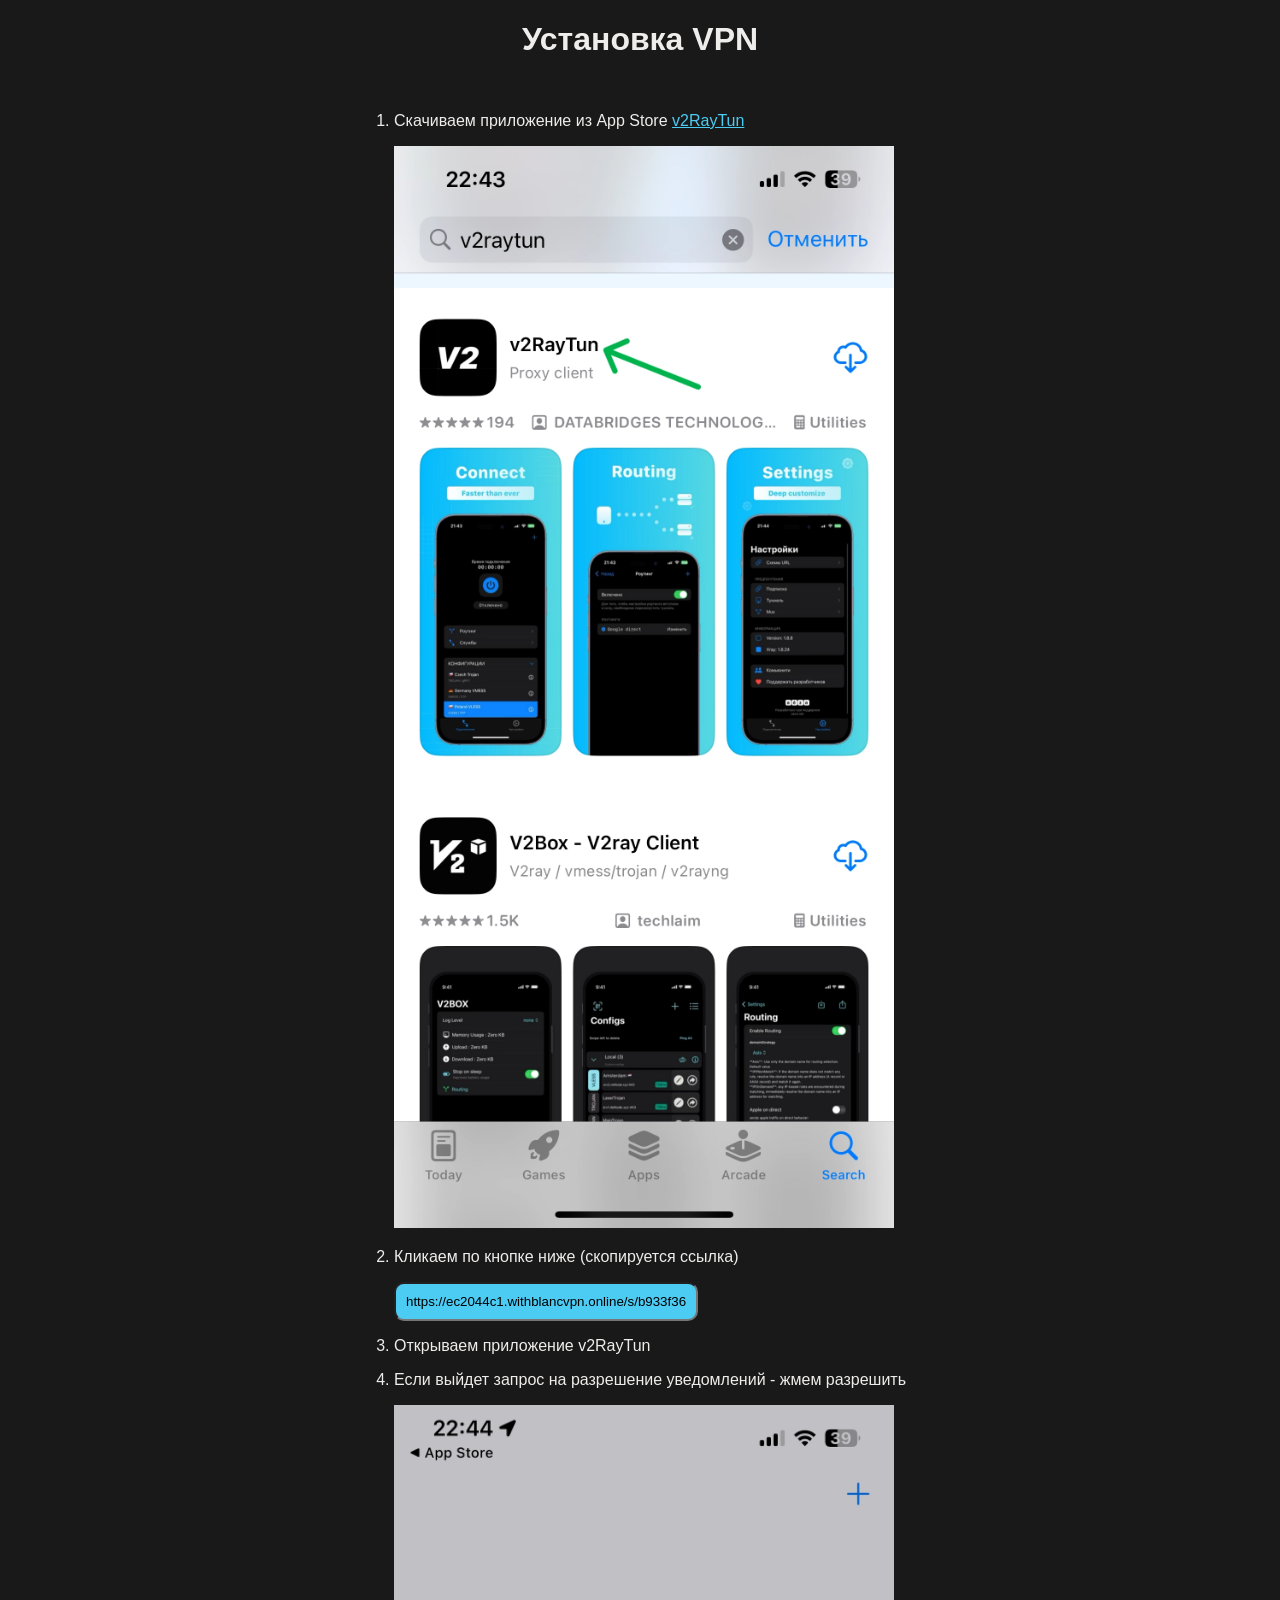
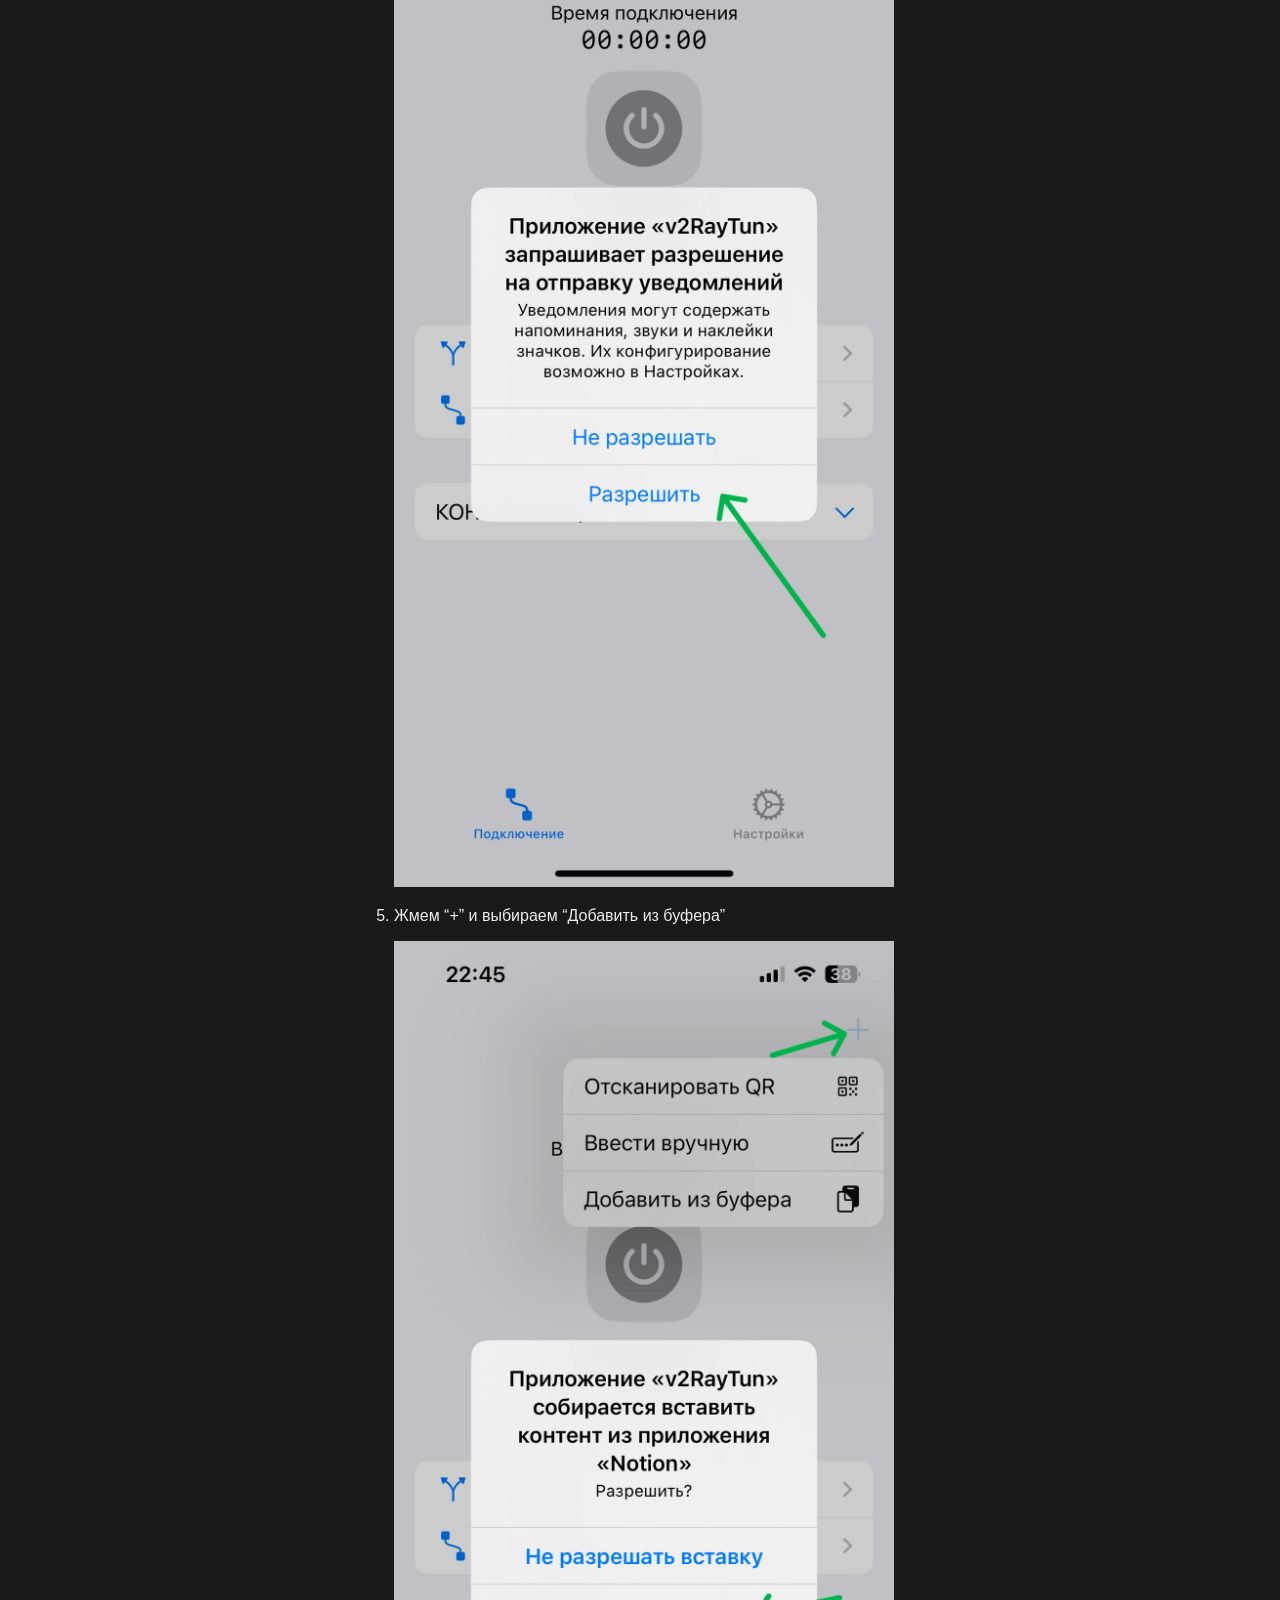
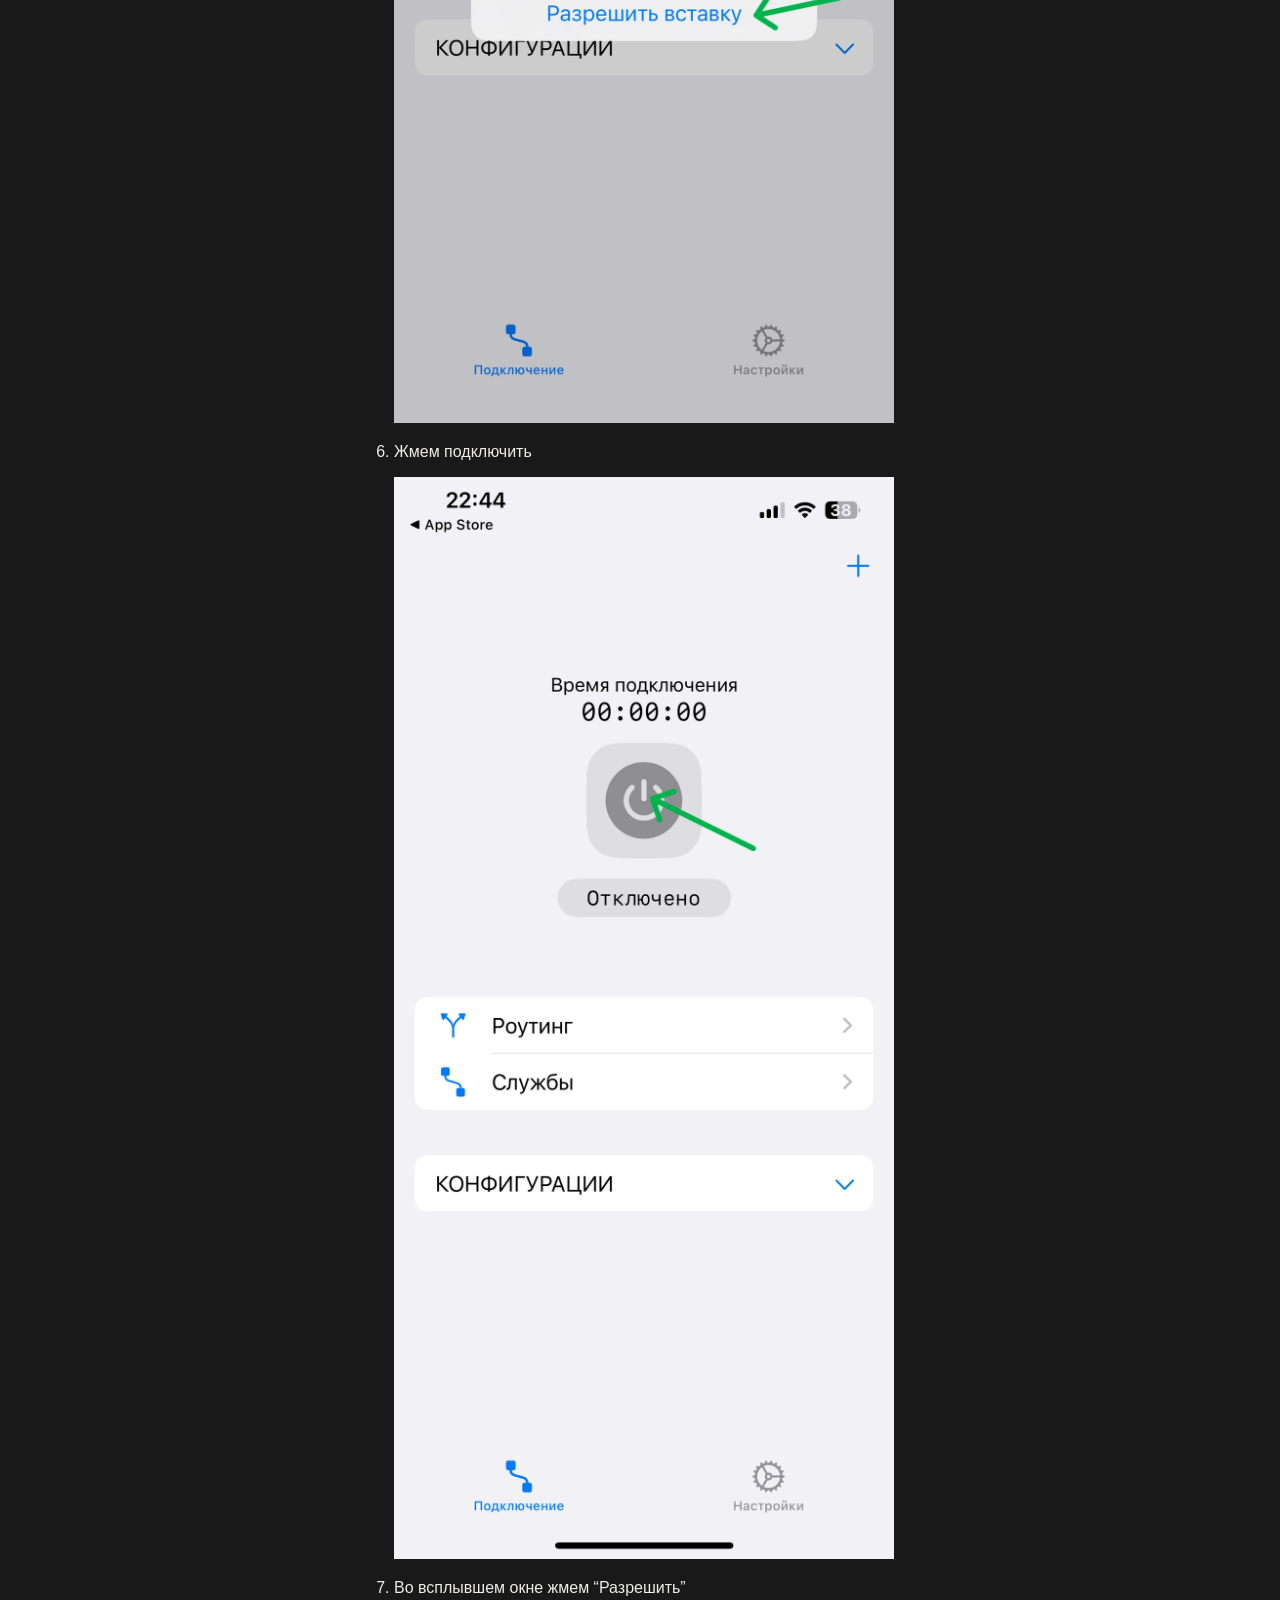
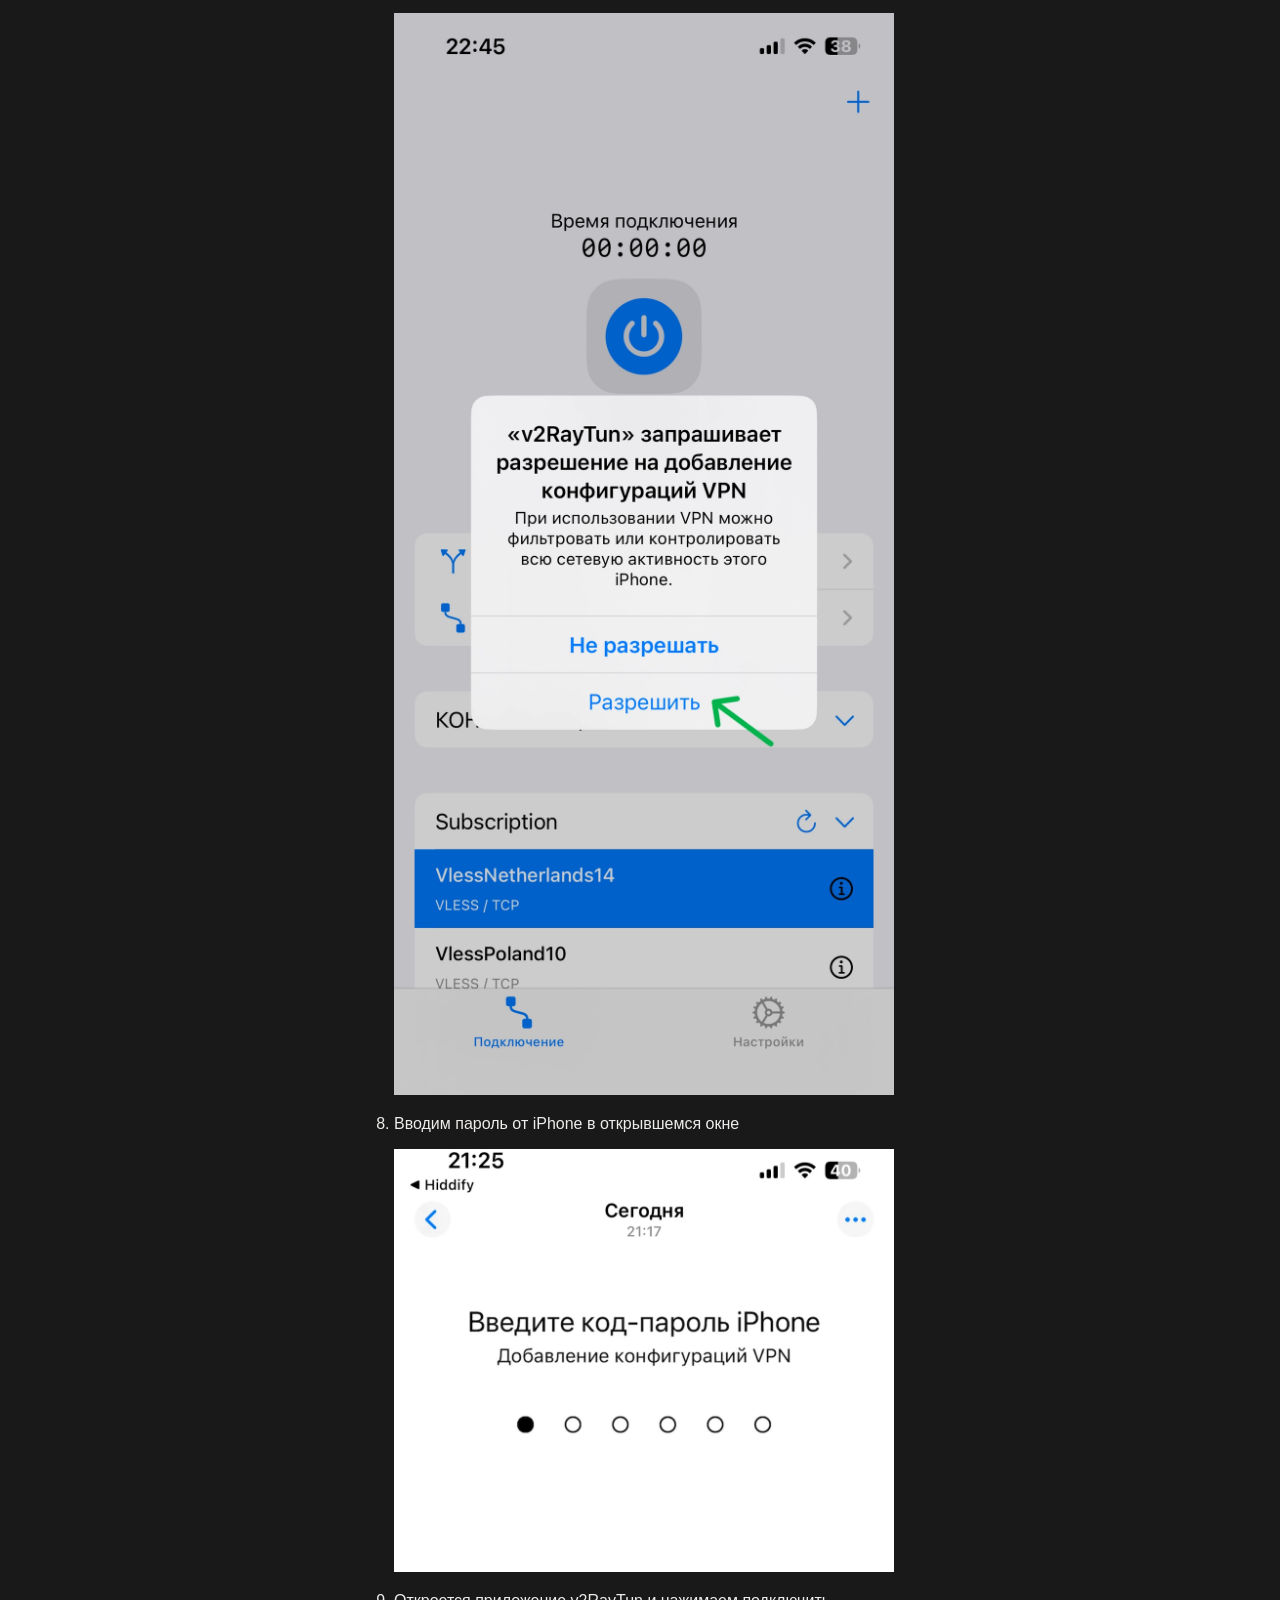
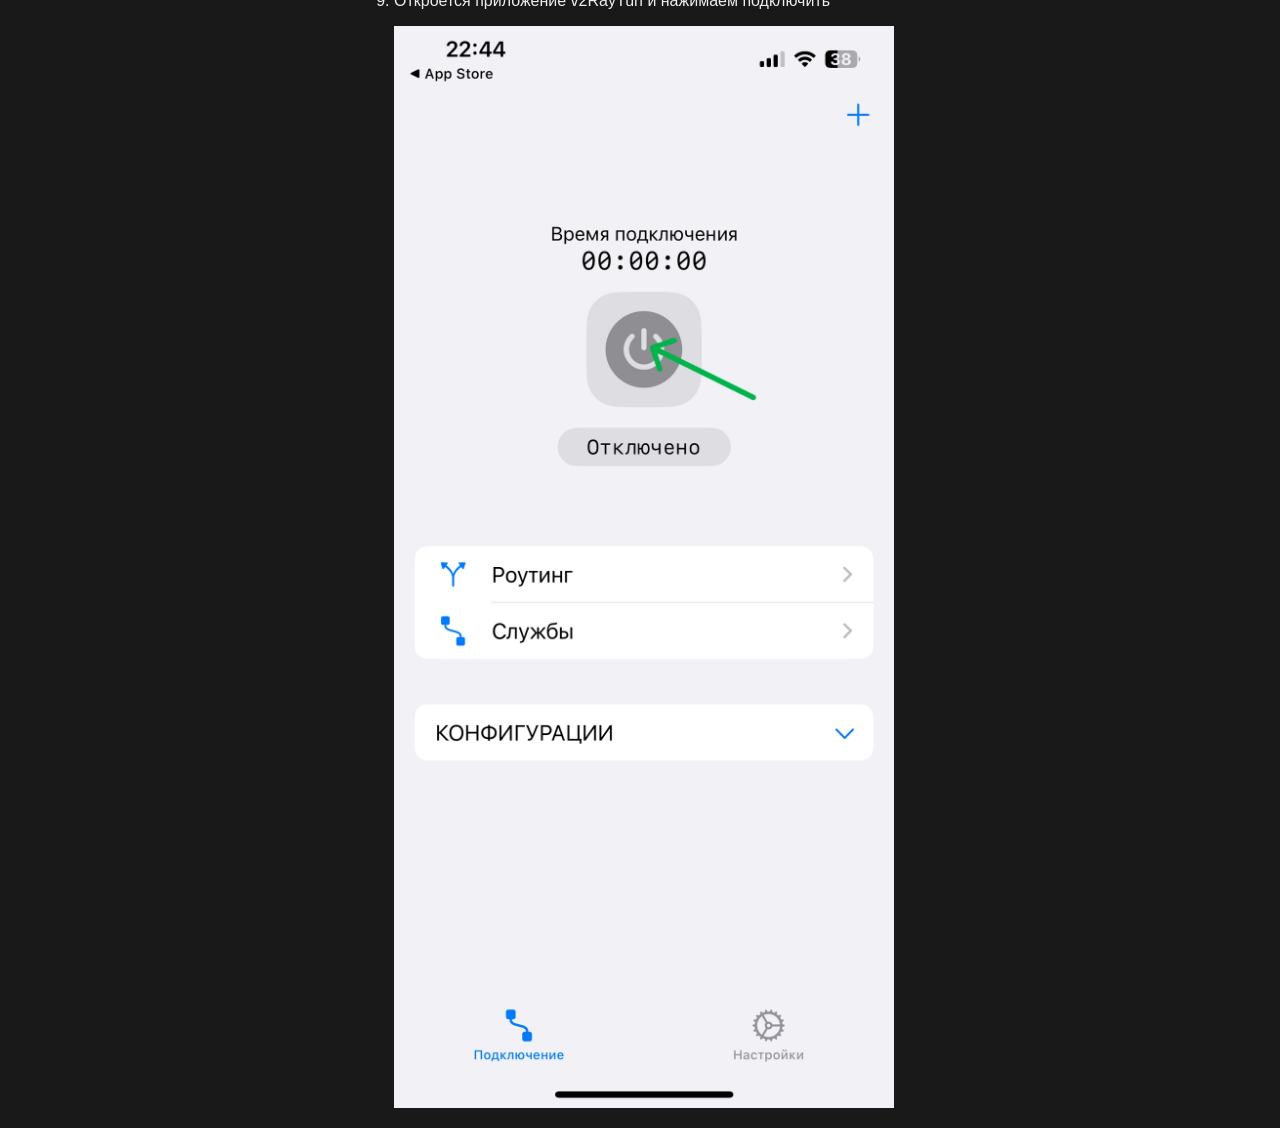
<file: index.html>
<!doctype html>
<html lang="en">
<head>
    <meta charset="UTF-8">
    <meta name="viewport"
          content="width=device-width, user-scalable=no, initial-scale=1.0, maximum-scale=1.0, minimum-scale=1.0">
    <meta http-equiv="X-UA-Compatible" content="ie=edge">
    <title>Document</title>
    <link rel="stylesheet" href="style.css">
</head>
<body>
<h1>Установка VPN</h1>
<ol>
    <li>
        <p>Скачиваем приложение из App Store <a href="https://apps.apple.com/app/id6476628951">v2RayTun</a></p>
        <img src="./img/1.webp" alt="">
    </li>
    <li>
        <p>Кликаем по кнопке ниже (скопируется ссылка)</p>
        <input
                type="text"
                value="https://ec2044c1.withblancvpn.online/s/b933f364204d4e9f86aa1c24ffd08dfb"
                id="copyField"
                readonly
                onclick="copyText()"
        >
        <span id="toast">Скопировано</span>
    </li>
    <li><p>Открываем приложение v2RayTun</p></li>
    <li>
        <p>Если выйдет запрос на разрешение уведомлений - жмем разрешить</p>
        <img src="./img/2.webp" alt="">
    </li>
    <li>
        <p>Жмем “+” и выбираем “Добавить из буфера”</p>
        <img src="./img/3.webp" alt="">
    </li>
    <li>
        <p>Жмем подключить</p>
        <img src="./img/4.webp" alt="">
    </li>
    <li>
        <p>Во всплывшем окне жмем “Разрешить”</p>
        <img src="./img/5.webp" alt="">
    </li>
    <li>
        <p>Вводим пароль от iPhone в открывшемся окне</p>
        <img src="./img/6.webp" alt="">
    </li>
    <li>
        <p>Откроется приложение v2RayTun и нажимаем подключить</p>
        <img src="./img/7.webp" alt="">
    </li>
</ol>
<script src="index.js"></script>
</body>
</html>
</file>
<file: style.css>
body {
    font-family: Arial, Helvetica, sans-serif;
    background-color: #191919;
    color: #eeedeb;
    display: flex;
    justify-content: center;
    align-items: center;
    flex-direction: column;
    margin: 0 10px;
    box-sizing: border-box;
}

ol {
    padding-inline-start: 20px;
}

a {
    color: #4ccbf3;
}

img {
    width: 100%;
    max-width: 500px;
}

#toast {
    background: #333;
    color: #fff;
    padding: 6px 12px;
    border-radius: 6px;
    font-size: 14px;
    opacity: 0;
    transition: opacity 0.3s;
    pointer-events: none;
}

#copyField {
    border-radius: 10px;
    padding: 10px;
    width: 280px;
    cursor: pointer;
    background-color: #4ccbf3;
}
</file>
